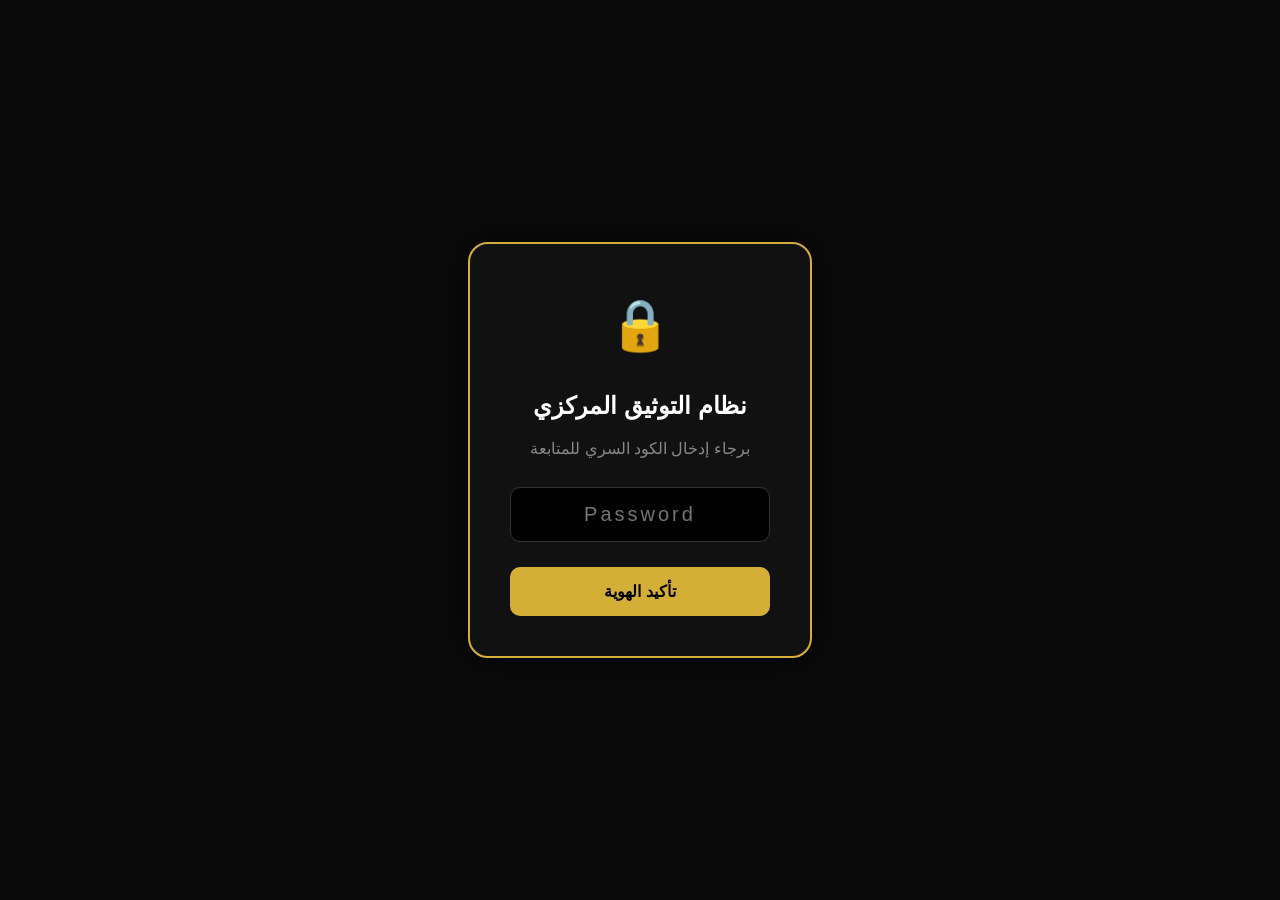
<file: admin.html>
<!DOCTYPE html>
<html lang="ar" dir="rtl">
<head>
  <meta charset="UTF-8">
  <meta name="viewport" content="width=device-width, initial-scale=1.0">
  <title>لوحة التحكم — Smart Camp OS</title>
  <link rel="icon" href="data:image/svg+xml,<svg xmlns='http://www.w3.org/2000/svg' viewBox='0 0 100 100'><text y='.9em' font-size='90'>🛡️</text></svg>">
  <link rel="stylesheet" href="style.css">
  <link rel="stylesheet" href="admin.css">
</head>
<style>
.glass-footer {
    width: 100%;
    padding: 30px 0;
    margin-top: 50px; /* لضمان وجود مسافة عن محتوى الصفحة */
    background: rgba(255, 255, 255, 0.03);
    backdrop-filter: blur(10px);
    -webkit-backdrop-filter: blur(10px);
    border-top: 1px solid rgba(201, 169, 110, 0.2);
    display: flex;
    justify-content: center;
    align-items: center;
}

.footer-content {
    display: flex;
    align-items: center;
    gap: 40px;
}

.credit-card {
    display: flex;
    flex-direction: column;
    align-items: center;
}

.role-tag {
    font-size: 0.75rem;
    color: #C9A96E; /* اللون الذهبي */
    text-transform: uppercase;
    letter-spacing: 1.5px;
    margin-bottom: 5px;
    opacity: 0.8;
}

.name-text {
    font-size: 1.1rem;
    font-weight: 500;
    color: #ffffff;
    text-shadow: 0 2px 10px rgba(0,0,0,0.3);
}

.footer-divider {
    width: 1px;
    height: 40px;
    background: linear-gradient(to bottom, transparent, #C9A96E, transparent);
    opacity: 0.4;
}

/* لمسة جمالية للموبايل */
@media (max-width: 600px) {
    .footer-content {
        flex-direction: column;
        gap: 20px;
    }
    .footer-divider {
        width: 60px;
        height: 1px;
        background: linear-gradient(to right, transparent, #C9A96E, transparent);
    }
}

</style>
<body>

<!-- Toast Container -->
<div class="toast-container" id="toast-container"></div>

<!-- ════════════════ LOGIN OVERLAY ════════════════ -->
<div class="login-overlay" id="login-overlay">
  <div class="login-box">
    <div class="login-icon">🛡️</div>
    <div class="login-title">لوحة التحكم</div>
    <div class="login-sub">Smart Camp OS — Admin Panel</div>
    <div class="form-group" style="text-align:right">
      <label class="form-label">كلمة المرور</label>
      <input type="password" class="form-input" id="login-password" placeholder="أدخل كلمة المرور...">
    </div>
    <button class="btn btn-primary btn-full" style="margin-top:8px" onclick="AdminApp.attemptLogin()">
      🔓 دخول
    </button>
    <div style="margin-top:16px;font-size:0.72rem;color:var(--text-muted)">
      كلمة المرور الافتراضية: <strong style="color:var(--primary)">camp2025</strong>
    </div>
  </div>
</div>

<!-- ════════════════ ADMIN LAYOUT ════════════════ -->
<div id="admin-layout" class="admin-layout" style="display:none">

  <!-- Sidebar Backdrop (mobile) -->
  <div class="sidebar-backdrop" id="sidebar-backdrop" onclick="AdminApp.closeSidebar()"></div>

  <!-- Mobile Toggle -->
  <button class="sidebar-toggle" id="sidebar-toggle" onclick="AdminApp.toggleSidebar()">☰</button>

  <!-- Sidebar -->
  <aside class="admin-sidebar" id="admin-sidebar">
    <div class="sidebar-logo">
      <div class="camp-logo">
        <div class="camp-logo-icon">🏕️</div>
        <div>
          <div class="camp-title">Smart Camp OS</div>
          <div class="camp-subtitle">لوحة التحكم</div>
        </div>
      </div>
    </div>

    <div class="nav-group-label">القائمة الرئيسية</div>
    <div class="nav-item active" data-section="dashboard" onclick="AdminApp.navigateTo('dashboard')">
      <span class="nav-icon">📊</span> لوحة البيانات
    </div>
    <div class="nav-item" data-section="activities" onclick="AdminApp.navigateTo('activities')">
      <span class="nav-icon">📅</span> إدارة الأنشطة
    </div>
    <div class="nav-item" data-section="announcements" onclick="AdminApp.navigateTo('announcements')">
      <span class="nav-icon">📢</span> الإعلانات
    </div>
    <div class="nav-item" data-section="provinces" onclick="AdminApp.navigateTo('provinces')">
      <span class="nav-icon">🗺️</span> المحافظات
    </div>

    <div class="nav-group-label">الإعدادات</div>
    <div class="nav-item" data-section="settings" onclick="AdminApp.navigateTo('settings')">
      <span class="nav-icon">⚙️</span> إعدادات المعسكر
    </div>
    <div class="nav-item" data-section="danger" style="color:var(--danger)" onclick="AdminApp.navigateTo('danger')">
      <span class="nav-icon">⚠️</span> منطقة الخطر
    </div>

    <div class="nav-group-label">روابط</div>
    <a class="nav-item" href="index.html" target="_blank">
      <span class="nav-icon">🌐</span> عرض الموقع
    </a>
    <div class="nav-item" style="color:var(--text-muted)" onclick="AdminApp.logout()">
      <span class="nav-icon">🚪</span> تسجيل الخروج
    </div>
  </aside>

  <!-- Content -->
  <main class="admin-content">

    <!-- ══ DASHBOARD ══ -->
    <div id="section-dashboard" class="admin-section">
      <div class="admin-header">
        <div class="admin-page-title">📊 لوحة البيانات</div>
      </div>

      <div class="stats-row" style="margin-bottom:20px">
        <div class="stat-card">
          <div class="stat-value" id="stat-activities" style="color:var(--primary)">0</div>
          <div class="stat-label">📅 نشاط مضاف</div>
        </div>
        <div class="stat-card">
          <div class="stat-value" id="stat-announcements" style="color:var(--secondary)">0</div>
          <div class="stat-label">📢 إعلان</div>
        </div>
        <div class="stat-card">
          <div class="stat-value" id="stat-provinces" style="color:var(--accent)">0</div>
          <div class="stat-label">🗺️ محافظة</div>
        </div>
        <div class="stat-card">
          <div class="stat-value" id="stat-time" style="color:var(--text-primary);font-size:1.4rem">--:--</div>
          <div class="stat-label" id="stat-date">اليوم</div>
        </div>
      </div>

      <!-- Quick Actions -->
      <div class="admin-card">
        <div class="admin-card-title">⚡ إجراءات سريعة</div>
        <div style="display:flex;gap:10px;flex-wrap:wrap">
          <button class="btn btn-primary" onclick="AdminApp.navigateTo('activities');AdminApp.openActivityModal()">➕ إضافة نشاط</button>
          <button class="btn btn-secondary" onclick="AdminApp.navigateTo('announcements');AdminApp.openAnnouncementModal()">📢 إعلان جديد</button>
          <button class="btn btn-secondary" onclick="AdminApp.navigateTo('provinces');AdminApp.openProvinceModal()">🗺️ محافظة جديدة</button>
          <button class="btn btn-secondary" onclick="AdminApp.navigateTo('settings')">⚙️ الإعدادات</button>
          <a class="btn btn-secondary" href="index.html" target="_blank">🌐 عرض الموقع</a>
        </div>
      </div>

      <!-- Firebase Status -->
      <div class="admin-card" style="border-color:rgba(0,212,170,0.2);background:rgba(0,212,170,0.03)">
        <div class="admin-card-title" style="color:var(--primary)">🔥 Firebase Realtime Database</div>
        <p style="font-size:0.84rem;color:var(--text-secondary);line-height:1.9">
          المشروع يعمل مباشرة بدون Backend.<br>
          أي تعديل تجريه هنا <strong style="color:var(--primary)">يظهر فوراً</strong> لجميع المستخدمين.<br>
          لإعداد Firebase: افتح <code style="background:rgba(255,255,255,0.08);padding:2px 8px;border-radius:5px;font-size:0.8rem">firebase.js</code>
          وضع بيانات مشروعك في <code style="background:rgba(255,255,255,0.08);padding:2px 8px;border-radius:5px;font-size:0.8rem">FIREBASE_CONFIG</code>.
        </p>
      </div>
    </div>

    <!-- ══ ACTIVITIES ══ -->
    <div id="section-activities" class="admin-section" style="display:none">
      <div class="admin-header">
        <div class="admin-page-title">📅 إدارة الأنشطة</div>
        <button class="btn btn-primary" onclick="AdminApp.openActivityModal()">➕ إضافة نشاط</button>
      </div>
      <div class="admin-card">
        <div style="overflow-x:auto">
          <table class="data-table">
            <thead>
              <tr>
                <th>اليوم</th><th>الوقت</th><th>النشاط</th><th>المكان</th><th>إجراءات</th>
              </tr>
            </thead>
            <tbody id="activities-tbody">
              <tr><td colspan="5" style="text-align:center;padding:30px;color:var(--text-muted)">جارٍ التحميل...</td></tr>
            </tbody>
          </table>
        </div>
      </div>
    </div>

    <!-- ══ ANNOUNCEMENTS ══ -->
    <div id="section-announcements" class="admin-section" style="display:none">
      <div class="admin-header">
        <div class="admin-page-title">📢 الإعلانات</div>
        <button class="btn btn-primary" onclick="AdminApp.openAnnouncementModal()">➕ إعلان جديد</button>
      </div>
      <div id="announcements-list-admin">
        <p style="color:var(--text-muted)">جارٍ التحميل...</p>
      </div>
    </div>

    <!-- ══ PROVINCES ══ -->
    <div id="section-provinces" class="admin-section" style="display:none">
      <div class="admin-header">
        <div class="admin-page-title">🗺️ إدارة المحافظات</div>
        <button class="btn btn-primary" onclick="AdminApp.openProvinceModal()">➕ محافظة جديدة</button>
      </div>
      <div id="provinces-list-admin">
        <p style="color:var(--text-muted)">جارٍ التحميل...</p>
      </div>
    </div>

    <!-- ══ SETTINGS ══ -->
    <div id="section-settings" class="admin-section" style="display:none">
      <div class="admin-header">
        <div class="admin-page-title">⚙️ إعدادات المعسكر</div>
      </div>

      <div class="admin-card">
        <div class="admin-card-title">🏕️ إعدادات عامة</div>
        <div class="form-grid">
          <div class="form-group">
            <label class="form-label">اسم المعسكر</label>
            <input type="text" class="form-input" id="set-campname" placeholder="معسكر الأبطال...">
          </div>
          <div class="form-group">
            <label class="form-label">رقم واتساب المشرف</label>
            <input type="text" class="form-input" id="set-whatsapp" placeholder="966500000000" dir="ltr">
          </div>
          <div class="form-group">
            <label class="form-label">اللون الرئيسي</label>
            <input type="color" class="form-input" id="set-color" value="#00d4aa" style="height:44px;cursor:pointer">
          </div>
          <div class="form-group">
            <label class="form-label">تاريخ الحفل الختامي</label>
            <input type="datetime-local" class="form-input" id="set-finaldate" dir="ltr">
          </div>
        </div>
        <div class="form-group">
          <label class="form-label">رابط تضمين خريطة Google Maps</label>
          <input type="text" class="form-input" id="set-map" placeholder="https://www.google.com/maps/embed?pb=..." dir="ltr">
          <div class="form-hint">افتح Google Maps › مشاركة › تضمين الخريطة › انسخ الرابط من src</div>
        </div>
        <div class="form-group">
          <label class="form-label">صور المعرض (رابط في كل سطر)</label>
          <textarea class="form-input" id="set-gallery" rows="5"
            placeholder="https://example.com/photo1.jpg&#10;https://example.com/photo2.jpg"
            dir="ltr"></textarea>
        </div>
        <button class="btn btn-primary" onclick="AdminApp.saveSettings()">💾 حفظ الإعدادات</button>
      </div>

      <div class="admin-card">
        <div class="admin-card-title">🔐 تغيير كلمة المرور</div>
        <div class="form-grid">
          <div class="form-group">
            <label class="form-label">كلمة المرور القديمة</label>
            <input type="password" class="form-input" id="old-pass">
          </div>
          <div class="form-group">
            <label class="form-label">كلمة المرور الجديدة</label>
            <input type="password" class="form-input" id="new-pass">
          </div>
          <div class="form-group">
            <label class="form-label">تأكيد كلمة المرور</label>
            <input type="password" class="form-input" id="confirm-pass">
          </div>
        </div>
        <button class="btn btn-secondary" onclick="AdminApp.changePassword()">🔄 تغيير كلمة المرور</button>
      </div>
    </div>

    <!-- ══ DANGER ZONE ══ -->
    <div id="section-danger" class="admin-section" style="display:none">
      <div class="admin-header">
        <div class="admin-page-title" style="color:var(--danger)">⚠️ منطقة الخطر</div>
      </div>

      <div class="danger-zone">
        <div class="danger-title">🔴 حذف جميع بيانات المعسكر من Firebase</div>
        <div class="danger-desc">
          هذا الإجراء <strong>لا يمكن التراجع عنه</strong>. سيتم حذف جميع الأنشطة والإعلانات والإعدادات
          من Firebase Realtime Database، وسيرى جميع المستخدمين شاشة "انتهى المعسكر" فوراً.
        </div>

        <div id="delete-step1">
          <button class="btn btn-danger" onclick="AdminApp.proceedDelete()">⚠️ أريد حذف جميع البيانات</button>
        </div>

        <div id="delete-step2" style="display:none">
          <div class="form-group">
            <label class="form-label" style="color:var(--danger)">
              للتأكيد، اكتب <strong>DELETE</strong> بالأحرف الكبيرة:
            </label>
            <input type="text" class="form-input" id="delete-confirm-input"
              placeholder="اكتب DELETE هنا..." style="border-color:rgba(239,68,68,0.3)" dir="ltr" maxlength="6">
          </div>
          <div style="display:flex;gap:10px">
            <button class="btn btn-danger"    onclick="AdminApp.finalDelete()">🗑️ تأكيد الحذف النهائي</button>
            <button class="btn btn-secondary" onclick="AdminApp.initDeleteFlow()">إلغاء</button>
          </div>
        </div>

        <div id="delete-done" style="display:none;text-align:center;padding:20px">
          <div style="font-size:2.5rem;margin-bottom:12px">✅</div>
          <div style="font-weight:700;color:var(--success)">تم حذف جميع البيانات من Firebase</div>
          <div style="font-size:0.8rem;color:var(--text-muted);margin-top:8px">يرى المستخدمون الآن شاشة "انتهى المعسكر"</div>
        </div>
      </div>

      <div class="admin-card" style="margin-top:16px">
        <div class="admin-card-title" style="color:var(--warning)">💡 نصيحة</div>
        <p style="font-size:0.84rem;color:var(--text-secondary)">
          لا تستخدم هذا الزر إلا عند انتهاء المعسكر فعلياً.
          يمكنك دائماً تعديل أي بيانات من الأقسام الأخرى دون الحذف.
        </p>
      </div>
    </div>
<footer class="glass-footer">
    <div class="footer-content">
        <div class="credit-card">
            <span class="role-tag">تطوير وتصميم</span>
            <span class="name-text">عبدالله علي عمران</span>
        </div>
        
        <div class="footer-divider"></div>

        <div class="credit-card">
            <span class="role-tag">بمشاركة</span>
            <span class="name-text">براء عمرو محمد</span>
        </div>
    </div>
</footer>


  </main>
</div>

<!-- ════════════════ MODALS ════════════════ -->

<!-- Activity Modal -->
<div class="modal-overlay" id="activity-modal">
  <div class="modal-box">
    <div class="modal-title" id="activity-modal-title">إضافة نشاط</div>
    <div class="modal-sub">أدخل تفاصيل النشاط</div>
    <div class="form-grid">
      <div class="form-group">
        <label class="form-label">اليوم</label>
        <select class="form-input" id="act-day">
          <option>الأحد</option><option>الاثنين</option><option>الثلاثاء</option>
          <option>الأربعاء</option><option>الخميس</option><option>الجمعة</option><option>السبت</option>
        </select>
      </div>
      <div class="form-group">
        <label class="form-label">الوقت</label>
        <input type="time" class="form-input" id="act-time" dir="ltr">
      </div>
    </div>
    <div class="form-group">
      <label class="form-label">اسم النشاط</label>
      <input type="text" class="form-input" id="act-name" placeholder="مثال: ورشة القيادة">
    </div>
    <div class="form-group">
      <label class="form-label">المكان</label>
      <input type="text" class="form-input" id="act-place" placeholder="مثال: قاعة التدريب أ">
    </div>
    <div class="modal-actions">
      <button class="btn btn-secondary" onclick="AdminApp.closeActivityModal()">إلغاء</button>
      <button class="btn btn-primary"   onclick="AdminApp.saveActivity()">💾 حفظ</button>
    </div>
  </div>
</div>

<!-- Announcement Modal -->
<div class="modal-overlay" id="ann-modal">
  <div class="modal-box">
    <div class="modal-title">إضافة إعلان</div>
    <div class="modal-sub">أدخل نص الإعلان</div>
    <div class="form-group">
      <label class="form-label">نص الإعلان</label>
      <textarea class="form-input" id="ann-text" rows="3" placeholder="اكتب الإعلان هنا..."></textarea>
    </div>
    <div class="modal-actions">
      <button class="btn btn-secondary" onclick="AdminApp.closeAnnModal()">إلغاء</button>
      <button class="btn btn-primary"   onclick="AdminApp.saveAnnouncement()">💾 نشر</button>
    </div>
  </div>
</div>

<!-- Province Modal -->
<div class="modal-overlay" id="province-modal">
  <div class="modal-box" style="max-width:520px">
    <div class="modal-title" id="province-modal-title">إضافة محافظة</div>
    <div class="modal-sub">أدخل بيانات المحافظة والمشرف</div>

    <div class="form-grid">
      <div class="form-group">
        <label class="form-label">اسم المحافظة</label>
        <input type="text" class="form-input" id="prov-name" placeholder="مثال: محافظة الرياض">
      </div>
      <div class="form-group">
        <label class="form-label">اسم المشرف</label>
        <input type="text" class="form-input" id="prov-supervisor-name" placeholder="مثال: أحمد محمد">
      </div>
      <div class="form-group">
        <label class="form-label">رقم المشرف</label>
        <input type="text" class="form-input" id="prov-supervisor-phone" placeholder="05xxxxxxxx" dir="ltr">
      </div>
    </div>

    <div class="form-group" style="margin-top:4px">
      <label class="form-label">الطلاب (اسم ورقم في كل سطر، مفصولان بفاصلة)</label>
      <textarea class="form-input" id="prov-students" rows="5"
        placeholder="محمد علي, 0501234567&#10;عبدالله أحمد, 0509876543&#10;خالد سعد, 0555555555"
        dir="rtl"></textarea>
      <div class="form-hint">مثال: محمد علي, 0501234567 — اكتب كل طالب في سطر منفصل</div>
    </div>

    <div class="modal-actions">
      <button class="btn btn-secondary" onclick="AdminApp.closeProvinceModal()">إلغاء</button>
      <button class="btn btn-primary"   onclick="AdminApp.saveProvince()">💾 حفظ</button>
    </div>
  </div>
</div>

<!-- Student Modal (add student to existing province) -->
<div class="modal-overlay" id="student-modal">
  <div class="modal-box">
    <div class="modal-title">إضافة طالب</div>
    <div class="modal-sub" id="student-modal-sub">إضافة طالب جديد</div>
    <input type="hidden" id="student-province-id">
    <div class="form-grid">
      <div class="form-group">
        <label class="form-label">اسم الطالب</label>
        <input type="text" class="form-input" id="student-name" placeholder="الاسم الكامل">
      </div>
      <div class="form-group">
        <label class="form-label">رقم الهاتف</label>
        <input type="text" class="form-input" id="student-phone" placeholder="05xxxxxxxx" dir="ltr">
      </div>
    </div>
    <div class="modal-actions">
      <button class="btn btn-secondary" onclick="AdminApp.closeStudentModal()">إلغاء</button>
      <button class="btn btn-primary"   onclick="AdminApp.saveStudent()">➕ إضافة</button>
    </div>
  </div>
</div>

<script src="firebase.js"></script>
<script src="admin.js"></script>

</body>
</html>
</file>
<file: style.css>
/* ============================================
   Smart Camp OS — Redesigned Stylesheet
   Dark Luxury · Editorial · Camp Command
   ============================================ */

@import url('https://fonts.googleapis.com/css2?family=IBM+Plex+Sans+Arabic:wght@300;400;500;600;700&family=Space+Grotesk:wght@400;500;600;700&family=JetBrains+Mono:wght@400;600&display=swap');

/* ── CSS Variables ── */
:root {
  --primary: #00d4aa;
  --primary-dark: #00a884;
  --primary-glow: rgba(0, 212, 170, 0.25);
  --secondary: #7c3aed;
  --accent: #f59e0b;
  --danger: #ef4444;
  --success: #10b981;
  --warning: #f59e0b;

  /* Deep space background palette */
  --bg-base: #05080f;
  --bg-surface: #080d17;
  --bg-card: rgba(255, 255, 255, 0.035);
  --bg-card-hover: rgba(255, 255, 255, 0.06);
  --bg-glass: rgba(255, 255, 255, 0.045);
  --bg-input: rgba(255, 255, 255, 0.04);
  --bg-elevated: rgba(14, 22, 38, 0.95);

  --border: rgba(255, 255, 255, 0.08);
  --border-bright: rgba(255, 255, 255, 0.14);
  --border-active: rgba(0, 212, 170, 0.45);

  --text-primary: #eef2f7;
  --text-secondary: rgba(238, 242, 247, 0.58);
  --text-muted: rgba(238, 242, 247, 0.32);

  --font-arabic: 'IBM Plex Sans Arabic', sans-serif;
  --font-mono: 'JetBrains Mono', monospace;
  
  --radius-xs: 6px;
  --radius-sm: 10px;
  --radius: 14px;
  --radius-lg: 20px;
  --radius-xl: 28px;
  
  --shadow-sm: 0 2px 12px rgba(0, 0, 0, 0.3);
  --shadow: 0 8px 40px rgba(0, 0, 0, 0.5);
  --shadow-glow: 0 0 40px rgba(0, 212, 170, 0.15);
  --shadow-card: 0 1px 0 rgba(255,255,255,0.06) inset, 0 8px 32px rgba(0,0,0,0.4);
  
  --transition: all 0.25s cubic-bezier(0.4, 0, 0.2, 1);
  --transition-slow: all 0.45s cubic-bezier(0.4, 0, 0.2, 1);
}

/* ── Reset ── */
*, *::before, *::after {
  box-sizing: border-box;
  margin: 0;
  padding: 0;
}

html { scroll-behavior: smooth; font-size: 16px; }

body {
  font-family: var(--font-arabic);
  background: var(--bg-base);
  color: var(--text-primary);
  direction: rtl;
  text-align: right;
  min-height: 100vh;
  overflow-x: hidden;
  line-height: 1.65;
  -webkit-font-smoothing: antialiased;
}

/* ── Background System ── */
body::before {
  content: '';
  position: fixed;
  inset: 0;
  background:
    radial-gradient(ellipse 70% 60% at 15% 5%, rgba(0, 212, 170, 0.07) 0%, transparent 55%),
    radial-gradient(ellipse 50% 40% at 85% 90%, rgba(124, 58, 237, 0.05) 0%, transparent 55%),
    radial-gradient(ellipse 80% 60% at 50% 50%, rgba(5, 8, 15, 0.95) 0%, transparent 100%);
  pointer-events: none;
  z-index: 0;
}

/* Subtle grid texture */
body::after {
  content: '';
  position: fixed;
  inset: 0;
  background-image: 
    linear-gradient(rgba(255,255,255,0.012) 1px, transparent 1px),
    linear-gradient(90deg, rgba(255,255,255,0.012) 1px, transparent 1px);
  background-size: 40px 40px;
  pointer-events: none;
  z-index: 0;
}

/* ── Loading Screen ── */
#loading-screen {
  position: fixed;
  inset: 0;
  background: var(--bg-base);
  display: flex;
  flex-direction: column;
  align-items: center;
  justify-content: center;
  z-index: 9999;
  gap: 20px;
  transition: opacity 0.6s ease, visibility 0.6s ease;
}

#loading-screen.hidden { opacity: 0; visibility: hidden; }

.loader-logo {
  font-size: 2.8rem;
  animation: loader-float 2s ease-in-out infinite;
  filter: drop-shadow(0 0 20px rgba(0,212,170,0.4));
}

.loader-text {
  font-size: 1.1rem;
  font-weight: 700;
  color: var(--primary);
  letter-spacing: 3px;
  text-transform: uppercase;
  font-family: var(--font-mono);
}

.loader-bar {
  width: 180px;
  height: 2px;
  background: rgba(255,255,255,0.06);
  border-radius: 99px;
  overflow: hidden;
}

.loader-bar::after {
  content: '';
  display: block;
  height: 100%;
  width: 45%;
  background: linear-gradient(90deg, transparent, var(--primary), var(--primary-dark), transparent);
  animation: loading-sweep 1.4s ease-in-out infinite;
}

@keyframes loading-sweep {
  0% { transform: translateX(-200%); }
  100% { transform: translateX(400%); }
}

@keyframes loader-float {
  0%, 100% { transform: translateY(0); }
  50% { transform: translateY(-8px); }
}

@keyframes pulse {
  0%, 100% { transform: scale(1); opacity: 1; }
  50% { transform: scale(1.08); opacity: 0.75; }
}

/* ── Glass Card ── */
.glass-card {
  background: var(--bg-card);
  backdrop-filter: blur(24px) saturate(180%);
  -webkit-backdrop-filter: blur(24px) saturate(180%);
  border: 1px solid var(--border);
  border-radius: var(--radius);
  padding: 22px;
  box-shadow: var(--shadow-card);
  transition: var(--transition);
  position: relative;
}

.glass-card::before {
  content: '';
  position: absolute;
  inset: 0;
  border-radius: inherit;
  background: linear-gradient(135deg, rgba(255,255,255,0.04) 0%, transparent 60%);
  pointer-events: none;
}

.glass-card:hover {
  background: var(--bg-card-hover);
  border-color: rgba(0, 212, 170, 0.18);
  transform: translateY(-2px);
  box-shadow: var(--shadow), var(--shadow-glow);
}

/* ── Header ── */
.site-header {
  position: sticky;
  top: 0;
  z-index: 100;
  background: rgba(5, 8, 15, 0.9);
  backdrop-filter: blur(28px) saturate(200%);
  -webkit-backdrop-filter: blur(28px) saturate(200%);
  border-bottom: 1px solid var(--border);
  padding: 10px 24px;
}

.header-inner {
  max-width: 1200px;
  margin: 0 auto;
  display: flex;
  align-items: center;
  justify-content: space-between;
  gap: 16px;
}

.camp-logo {
  display: flex;
  align-items: center;
  gap: 12px;
}

.camp-logo img {
  width: 40px;
  height: 40px;
  border-radius: var(--radius-sm);
  object-fit: cover;
  border: 1px solid var(--border-bright);
}

.camp-logo-icon {
  width: 40px;
  height: 40px;
  background: linear-gradient(135deg, rgba(0,212,170,0.2), rgba(124,58,237,0.2));
  border: 1px solid var(--border-bright);
  border-radius: var(--radius-sm);
  display: flex;
  align-items: center;
  justify-content: center;
  font-size: 1.3rem;
  flex-shrink: 0;
}

.camp-title {
  font-size: 1.05rem;
  font-weight: 700;
  color: var(--text-primary);
  line-height: 1.2;
  letter-spacing: -0.01em;
}

.camp-subtitle {
  font-size: 0.68rem;
  color: var(--text-muted);
  font-weight: 400;
  letter-spacing: 0.02em;
}

.header-time {
  font-size: 0.82rem;
  color: var(--primary);
  font-weight: 600;
  background: rgba(0, 212, 170, 0.08);
  padding: 5px 14px;
  border-radius: 99px;
  border: 1px solid rgba(0, 212, 170, 0.18);
  font-family: var(--font-mono);
  letter-spacing: 0.05em;
}

/* ── Ticker ── */
.ticker-section {
  margin-bottom: 28px;
}

.ticker-container {
  background: rgba(0, 212, 170, 0.04);
  border: 1px solid rgba(0, 212, 170, 0.14);
  border-radius: var(--radius-sm);
  overflow: hidden;
  display: flex;
  align-items: center;
  min-height: 42px;
}

.ticker-label {
  background: linear-gradient(135deg, var(--primary-dark), var(--primary));
  color: #05080f;
  font-size: 0.72rem;
  font-weight: 800;
  padding: 10px 16px;
  white-space: nowrap;
  flex-shrink: 0;
  letter-spacing: 0.05em;
}

.ticker-track {
  overflow: hidden;
  flex: 1;
  padding: 0 16px;
  position: relative;
}

.ticker-content {
  white-space: nowrap;
  animation: ticker 28s linear infinite;
  font-size: 0.84rem;
  color: var(--text-primary);  /* FIX: was secondary, now primary for visibility */
  font-weight: 500;
  padding-right: 100%;
}

@keyframes ticker {
  0% { transform: translateX(0); }
  100% { transform: translateX(-100%); }
}

/* ── Main Container ── */
.main-container {
  max-width: 1200px;
  margin: 0 auto;
  padding: 28px 20px 120px;
  position: relative;
  z-index: 1;
}

/* ── Section Headers ── */
.section-header {
  display: flex;
  align-items: center;
  gap: 12px;
  margin-bottom: 18px;
}

.section-icon {
  width: 34px;
  height: 34px;
  background: linear-gradient(135deg, rgba(0,212,170,0.15), rgba(0,212,170,0.05));
  border: 1px solid rgba(0,212,170,0.2);
  border-radius: var(--radius-sm);
  display: flex;
  align-items: center;
  justify-content: center;
  font-size: 0.95rem;
  flex-shrink: 0;
}

.section-title {
  font-size: 1.05rem;
  font-weight: 700;
  color: var(--text-primary);
  letter-spacing: -0.01em;
}

.section-divider {
  flex: 1;
  height: 1px;
  background: linear-gradient(90deg, var(--border-bright), transparent);
}

/* ── Status Grid ── */
.status-grid {
  display: grid;
  grid-template-columns: repeat(auto-fit, minmax(280px, 1fr));
  gap: 14px;
  margin-bottom: 28px;
}

.status-card {
  background: var(--bg-card);
  backdrop-filter: blur(20px);
  -webkit-backdrop-filter: blur(20px);
  border: 1px solid var(--border);
  border-radius: var(--radius);
  padding: 20px;
  position: relative;
  overflow: hidden;
  transition: var(--transition);
  box-shadow: var(--shadow-card);
}

/* Top accent line instead of side bar */
.status-card::after {
  content: '';
  position: absolute;
  top: 0;
  left: 0;
  right: 0;
  height: 2px;
  background: linear-gradient(90deg, var(--primary), transparent);
  border-radius: var(--radius) var(--radius) 0 0;
}

.status-card.next::after {
  background: linear-gradient(90deg, var(--secondary), transparent);
}

.status-card:hover {
  border-color: var(--border-bright);
  transform: translateY(-2px);
  box-shadow: var(--shadow);
}

.status-label {
  font-size: 0.7rem;
  color: var(--text-muted);
  font-weight: 600;
  letter-spacing: 0.08em;
  text-transform: uppercase;
  margin-bottom: 10px;
}

.status-value {
  font-size: 1.2rem;
  font-weight: 700;
  color: var(--text-primary);
  line-height: 1.3;
  letter-spacing: -0.02em;
}

.status-sub {
  font-size: 0.78rem;
  color: var(--text-secondary);
  margin-top: 6px;
  line-height: 1.5;
}

.status-badge {
  display: inline-flex;
  align-items: center;
  gap: 6px;
  background: rgba(0, 212, 170, 0.1);
  color: var(--primary);
  font-size: 0.68rem;
  font-weight: 700;
  padding: 3px 10px;
  border-radius: 99px;
  margin-top: 10px;
  border: 1px solid rgba(0,212,170,0.2);
  letter-spacing: 0.03em;
}

.live-dot {
  width: 6px;
  height: 6px;
  background: var(--primary);
  border-radius: 50%;
  animation: blink 1.4s ease-in-out infinite;
  box-shadow: 0 0 4px var(--primary);
}

@keyframes blink {
  0%, 100% { opacity: 1; transform: scale(1); }
  50% { opacity: 0.3; transform: scale(0.6); }
}

/* ── Progress Bar ── */
.progress-section { margin-bottom: 28px; }

.progress-header {
  display: flex;
  justify-content: space-between;
  align-items: center;
  margin-bottom: 12px;
}

.progress-label {
  font-size: 0.82rem;
  font-weight: 600;
  color: var(--text-secondary);
}

.progress-pct {
  font-size: 0.85rem;
  font-weight: 700;
  color: var(--primary);
  font-family: var(--font-mono);
}

.progress-track {
  height: 6px;
  background: rgba(255,255,255,0.05);
  border-radius: 99px;
  overflow: hidden;
  border: 1px solid rgba(255,255,255,0.04);
}

.progress-fill {
  height: 100%;
  background: linear-gradient(90deg, var(--primary-dark), var(--primary), rgba(0,212,170,0.7));
  border-radius: 99px;
  transition: width 1.2s cubic-bezier(0.4, 0, 0.2, 1);
  box-shadow: 0 0 12px rgba(0, 212, 170, 0.5);
}

/* ── Activities ── */
.activities-section { margin-bottom: 32px; }

.activity-list {
  display: flex;
  flex-direction: column;
  gap: 6px;
}

.activity-item {
  display: flex;
  align-items: center;
  gap: 14px;
  padding: 13px 16px;
  background: var(--bg-card);
  border: 1px solid var(--border);
  border-radius: var(--radius-sm);
  transition: var(--transition);
  cursor: default;
  position: relative;
  overflow: hidden;
}

.activity-item::before {
  content: '';
  position: absolute;
  inset: 0;
  background: linear-gradient(135deg, rgba(255,255,255,0.02) 0%, transparent 50%);
  pointer-events: none;
}

.activity-item:hover {
  background: var(--bg-card-hover);
  border-color: var(--border-bright);
}

.activity-item.active {
  background: rgba(0, 212, 170, 0.06);
  border-color: rgba(0, 212, 170, 0.25);
  box-shadow: 0 0 20px rgba(0,212,170,0.06);
}

.activity-item.past {
  opacity: 0.5;
}

.activity-time {
  font-size: 0.78rem;
  font-weight: 600;
  color: var(--text-secondary);
  min-width: 66px;
  text-align: center;
  direction: ltr;
  font-family: var(--font-mono);
}

.activity-item.active .activity-time { color: var(--primary); }

.activity-dot {
  width: 8px;
  height: 8px;
  border-radius: 50%;
  background: var(--border-bright);
  flex-shrink: 0;
}

.activity-item.active .activity-dot {
  background: var(--primary);
  box-shadow: 0 0 8px rgba(0,212,170,0.8);
  animation: blink 1.4s ease-in-out infinite;
}

.activity-item.past .activity-dot { background: rgba(255,255,255,0.12); }

.activity-info { flex: 1; }

.activity-name {
  font-size: 0.92rem;
  font-weight: 600;
  color: var(--text-primary);
  letter-spacing: -0.01em;
}

.activity-place {
  font-size: 0.73rem;
  color: var(--text-muted);
  margin-top: 2px;
}

.activity-status-tag {
  font-size: 0.65rem;
  padding: 3px 9px;
  border-radius: 99px;
  font-weight: 700;
  letter-spacing: 0.04em;
}

.tag-active { background: rgba(0, 212, 170, 0.12); color: var(--primary); border: 1px solid rgba(0,212,170,0.2); }
.tag-next   { background: rgba(124, 58, 237, 0.12); color: #a78bfa; border: 1px solid rgba(124,58,237,0.2); }
.tag-done   { background: rgba(255,255,255,0.04); color: var(--text-muted); border: 1px solid rgba(255,255,255,0.06); }

/* ── People Cards ── */
.people-section { margin-bottom: 32px; }

.people-grid {
  display: grid;
  grid-template-columns: repeat(auto-fill, minmax(190px, 1fr));
  gap: 12px;
}

.person-card {
  background: var(--bg-card);
  border: 1px solid var(--border);
  border-radius: var(--radius);
  padding: 18px 16px;
  text-align: center;
  transition: var(--transition);
  position: relative;
  overflow: hidden;
}

.person-card::before {
  content: '';
  position: absolute;
  top: 0; left: 0; right: 0;
  height: 2px;
  background: linear-gradient(90deg, transparent, var(--primary), transparent);
  opacity: 0;
  transition: var(--transition);
}

.person-card:hover {
  background: var(--bg-card-hover);
  border-color: rgba(0, 212, 170, 0.2);
  transform: translateY(-3px);
  box-shadow: var(--shadow);
}

.person-card:hover::before { opacity: 1; }

.person-avatar {
  width: 50px;
  height: 50px;
  border-radius: 50%;
  background: linear-gradient(135deg, rgba(0,212,170,0.2), rgba(124,58,237,0.2));
  border: 1.5px solid rgba(0,212,170,0.25);
  display: flex;
  align-items: center;
  justify-content: center;
  font-size: 1.2rem;
  font-weight: 800;
  color: var(--primary);
  margin: 0 auto 12px;
  font-family: var(--font-arabic);
}

.person-name {
  font-size: 0.88rem;
  font-weight: 700;
  color: var(--text-primary);
  margin-bottom: 2px;
  letter-spacing: -0.01em;
}

.person-province {
  font-size: 0.7rem;
  color: var(--text-muted);
  margin-bottom: 12px;
}

.person-actions {
  display: flex;
  gap: 6px;
  justify-content: center;
}

.btn-action {
  flex: 1;
  padding: 6px 8px;
  border: 1px solid var(--border);
  border-radius: var(--radius-xs);
  background: transparent;
  color: var(--text-secondary);
  font-size: 0.7rem;
  font-weight: 600;
  font-family: var(--font-arabic);
  cursor: pointer;
  transition: var(--transition);
  display: flex;
  align-items: center;
  justify-content: center;
  gap: 4px;
  text-decoration: none;
}

.btn-call:hover { background: rgba(16, 185, 129, 0.12); color: #10b981; border-color: rgba(16,185,129,0.3); }
.btn-wa:hover   { background: rgba(37, 211, 102, 0.12); color: #25d366; border-color: rgba(37,211,102,0.3); }

/* ── Countdown ── */
.countdown-section { margin-bottom: 32px; }

.countdown-grid {
  display: grid;
  grid-template-columns: repeat(4, 1fr);
  gap: 10px;
}

.countdown-unit {
  background: var(--bg-card);
  border: 1px solid var(--border);
  border-radius: var(--radius);
  padding: 18px 8px;
  text-align: center;
  position: relative;
  overflow: hidden;
  transition: var(--transition);
}

.countdown-unit::after {
  content: '';
  position: absolute;
  inset: 0;
  background: linear-gradient(180deg, rgba(0,212,170,0.04) 0%, transparent 100%);
  pointer-events: none;
}

.countdown-value {
  font-size: 1.9rem;
  font-weight: 700;
  color: var(--primary);
  line-height: 1;
  display: block;
  font-family: var(--font-mono);
  letter-spacing: -0.02em;
}

.countdown-label {
  font-size: 0.62rem;
  color: var(--text-muted);
  margin-top: 6px;
  font-weight: 600;
  letter-spacing: 0.06em;
  text-transform: uppercase;
}

/* ── Gallery ── */
.gallery-section { margin-bottom: 32px; }

.gallery-grid {
  display: grid;
  grid-template-columns: repeat(auto-fill, minmax(190px, 1fr));
  gap: 10px;
}

.gallery-item {
  aspect-ratio: 4/3;
  border-radius: var(--radius-sm);
  overflow: hidden;
  background: var(--bg-card);
  border: 1px solid var(--border);
  cursor: pointer;
  position: relative;
}

.gallery-item::after {
  content: '🔍';
  position: absolute;
  inset: 0;
  display: flex;
  align-items: center;
  justify-content: center;
  background: rgba(0,0,0,0.5);
  font-size: 1.5rem;
  opacity: 0;
  transition: var(--transition);
}

.gallery-item:hover::after { opacity: 1; }

.gallery-item img {
  width: 100%;
  height: 100%;
  object-fit: cover;
  transition: transform 0.5s ease;
}

.gallery-item:hover img { transform: scale(1.06); }

/* ── Map ── */
.map-section { margin-bottom: 32px; }

.map-container {
  border-radius: var(--radius);
  overflow: hidden;
  border: 1px solid var(--border);
  height: 280px;
}

.map-container iframe {
  width: 100%;
  height: 100%;
  border: 0;
}

/* ── Floating WhatsApp ── */
.wa-float {
  position: fixed;
  bottom: 24px;
  left: 24px;
  z-index: 1000;
  width: 54px;
  height: 54px;
  background: #25d366;
  border-radius: 50%;
  display: flex;
  align-items: center;
  justify-content: center;
  box-shadow: 0 4px 24px rgba(37, 211, 102, 0.35);
  text-decoration: none;
  font-size: 1.45rem;
  transition: var(--transition);
  animation: float-pulse 2.5s ease-in-out infinite;
}

.wa-float:hover {
  transform: scale(1.1);
  box-shadow: 0 8px 32px rgba(37, 211, 102, 0.55);
}

@keyframes float-pulse {
  0%, 100% { box-shadow: 0 4px 24px rgba(37, 211, 102, 0.35), 0 0 0 0 rgba(37, 211, 102, 0.25); }
  50% { box-shadow: 0 4px 24px rgba(37, 211, 102, 0.35), 0 0 0 10px rgba(37, 211, 102, 0); }
}

/* ── Error State ── */
.error-state {
  text-align: center;
  padding: 60px 20px;
  color: var(--text-secondary);
}

.error-icon { font-size: 2.5rem; margin-bottom: 14px; }
.error-text { font-size: 0.95rem; margin-bottom: 18px; }

.btn-retry {
  background: var(--primary);
  color: #05080f;
  border: none;
  padding: 10px 26px;
  border-radius: 99px;
  font-size: 0.88rem;
  font-weight: 700;
  font-family: var(--font-arabic);
  cursor: pointer;
  transition: var(--transition);
}

.btn-retry:hover { background: var(--primary-dark); transform: translateY(-1px); }

/* ── Skeleton ── */
.skeleton {
  background: linear-gradient(90deg,
    rgba(255,255,255,0.03) 25%,
    rgba(255,255,255,0.07) 50%,
    rgba(255,255,255,0.03) 75%);
  background-size: 200% 100%;
  animation: skeleton-wave 1.8s ease-in-out infinite;
}

@keyframes skeleton-wave {
  0% { background-position: 200% 0; }
  100% { background-position: -200% 0; }
}

/* ── Ended Screen ── */
.ended-screen {
  position: fixed;
  inset: 0;
  background: var(--bg-base);
  display: flex;
  flex-direction: column;
  align-items: center;
  justify-content: center;
  z-index: 9998;
  text-align: center;
  padding: 24px;
}

.ended-icon {
  font-size: 4.5rem;
  margin-bottom: 20px;
  filter: drop-shadow(0 0 30px rgba(0,212,170,0.4));
  animation: pulse 2s ease-in-out infinite;
}

.ended-title { font-size: 1.8rem; font-weight: 800; margin-bottom: 10px; letter-spacing: -0.03em; }
.ended-sub { font-size: 0.95rem; color: var(--text-secondary); }

/* ── Provinces Section ── */
.provinces-section { margin-bottom: 32px; }

.provinces-grid {
  display: grid;
  grid-template-columns: repeat(auto-fill, minmax(300px, 1fr));
  gap: 14px;
}

.province-card {
  background: var(--bg-card);
  backdrop-filter: blur(20px);
  -webkit-backdrop-filter: blur(20px);
  border: 1px solid var(--border);
  border-radius: var(--radius-lg);
  overflow: hidden;
  transition: var(--transition);
  box-shadow: var(--shadow-card);
  position: relative;
}

.province-card::before {
  content: '';
  position: absolute;
  top: 0; left: 0; right: 0;
  height: 3px;
  background: linear-gradient(90deg, var(--primary), var(--secondary));
}

.province-card:hover {
  border-color: rgba(0,212,170,0.2);
  transform: translateY(-3px);
  box-shadow: var(--shadow), 0 0 30px rgba(0,212,170,0.06);
}

.province-header {
  padding: 18px 20px 14px;
  display: flex;
  align-items: center;
  justify-content: space-between;
  gap: 12px;
  border-bottom: 1px solid var(--border);
}

.province-name-wrap { flex: 1; }

.province-name {
  font-size: 1.05rem;
  font-weight: 800;
  color: var(--text-primary);
  letter-spacing: -0.02em;
  line-height: 1.2;
}

.province-count-badge {
  display: inline-flex;
  align-items: center;
  gap: 4px;
  background: rgba(0,212,170,0.1);
  border: 1px solid rgba(0,212,170,0.2);
  color: var(--primary);
  font-size: 0.7rem;
  font-weight: 700;
  padding: 3px 10px;
  border-radius: 99px;
  margin-top: 5px;
  font-family: var(--font-mono);
}

.province-icon {
  width: 42px;
  height: 42px;
  border-radius: var(--radius-sm);
  background: linear-gradient(135deg, rgba(0,212,170,0.12), rgba(124,58,237,0.08));
  border: 1px solid rgba(0,212,170,0.15);
  display: flex;
  align-items: center;
  justify-content: center;
  font-size: 1.3rem;
  flex-shrink: 0;
}

.province-supervisor {
  padding: 14px 20px;
  border-bottom: 1px solid var(--border);
}

.supervisor-row {
  display: flex;
  align-items: center;
  gap: 10px;
}

.supervisor-avatar {
  width: 36px;
  height: 36px;
  border-radius: 50%;
  background: linear-gradient(135deg, rgba(124,58,237,0.2), rgba(0,212,170,0.1));
  border: 1.5px solid rgba(124,58,237,0.25);
  display: flex;
  align-items: center;
  justify-content: center;
  font-size: 0.85rem;
  color: #a78bfa;
  font-weight: 700;
  flex-shrink: 0;
}

.supervisor-info { flex: 1; }

.supervisor-name {
  font-size: 0.88rem;
  font-weight: 600;
  color: var(--text-primary);
  line-height: 1.2;
}

.supervisor-label {
  font-size: 0.65rem;
  color: var(--text-muted);
  font-weight: 500;
  letter-spacing: 0.04em;
}

.supervisor-actions {
  display: flex;
  gap: 6px;
}

.supervisor-actions .btn-action {
  width: 32px;
  height: 32px;
  flex: none;
  border-radius: var(--radius-sm);
  padding: 0;
  font-size: 0.85rem;
}

.province-students {
  padding: 14px 20px;
  max-height: 200px;
  overflow-y: auto;
}

.province-students::-webkit-scrollbar { width: 4px; }
.province-students::-webkit-scrollbar-track { background: transparent; }
.province-students::-webkit-scrollbar-thumb { background: var(--border); border-radius: 99px; }

.students-title {
  font-size: 0.68rem;
  font-weight: 700;
  color: var(--text-muted);
  letter-spacing: 0.08em;
  text-transform: uppercase;
  margin-bottom: 10px;
  display: flex;
  align-items: center;
  gap: 6px;
}

.students-title::after {
  content: '';
  flex: 1;
  height: 1px;
  background: var(--border);
}

.student-row {
  display: flex;
  align-items: center;
  gap: 10px;
  padding: 7px 0;
  border-bottom: 1px solid rgba(255,255,255,0.03);
  transition: var(--transition);
}

.student-row:last-child { border-bottom: none; }
.student-row:hover { opacity: 0.85; }

.student-num {
  width: 20px;
  height: 20px;
  border-radius: 50%;
  background: rgba(255,255,255,0.05);
  border: 1px solid var(--border);
  display: flex;
  align-items: center;
  justify-content: center;
  font-size: 0.6rem;
  font-weight: 700;
  color: var(--text-muted);
  font-family: var(--font-mono);
  flex-shrink: 0;
}

.student-name {
  flex: 1;
  font-size: 0.83rem;
  font-weight: 500;
  color: var(--text-secondary);
}

.student-phone {
  font-size: 0.7rem;
  color: var(--text-muted);
  font-family: var(--font-mono);
  direction: ltr;
}

.no-students {
  text-align: center;
  padding: 16px;
  color: var(--text-muted);
  font-size: 0.8rem;
}

/* ── Responsive ── */
@media (max-width: 768px) {
  .status-grid { grid-template-columns: 1fr; }
  .countdown-grid { grid-template-columns: repeat(2, 1fr); }
  .people-grid { grid-template-columns: repeat(2, 1fr); }
  .gallery-grid { grid-template-columns: repeat(2, 1fr); }
  .provinces-grid { grid-template-columns: 1fr; }
  .header-time { display: none; }
  .countdown-value { font-size: 1.5rem; }
}

@media (max-width: 480px) {
  .main-container { padding: 16px 14px 100px; }
  .activity-item { gap: 10px; padding: 11px 13px; }
  .activity-time { min-width: 54px; font-size: 0.72rem; }
  .glass-card { padding: 16px; }
}
</file>
<file: admin.css>
/* ============================================
   Smart Camp OS — Admin Panel Styles
   Redesigned · Fixed Sidebar Overlap
   ============================================ */

/* ── Admin Layout — Fixed with proper separation ── */
.admin-layout {
  display: flex;
  min-height: 100vh;
  position: relative;
}

/* ── Sidebar ── */
.admin-sidebar {
  width: 256px;
  background: rgba(8, 13, 23, 0.98);
  backdrop-filter: blur(24px) saturate(180%);
  -webkit-backdrop-filter: blur(24px) saturate(180%);
  border-left: 1px solid var(--border);
  padding: 20px 0;
  position: fixed;
  top: 0;
  right: 0;
  height: 100vh;
  overflow-y: auto;
  overflow-x: hidden;
  z-index: 200;
  transition: transform 0.3s cubic-bezier(0.4, 0, 0.2, 1);
  scrollbar-width: none;
  -ms-overflow-style: none;
  box-shadow: -4px 0 40px rgba(0,0,0,0.4);
}

.admin-sidebar::-webkit-scrollbar { display: none; }

.sidebar-logo {
  padding: 0 18px 20px;
  border-bottom: 1px solid var(--border);
  margin-bottom: 14px;
}

.sidebar-logo .camp-title { font-size: 0.95rem; }

.nav-section-spacer {
  height: 1px;
  background: var(--border);
  margin: 8px 16px;
}

.nav-item {
  display: flex;
  align-items: center;
  gap: 10px;
  padding: 9px 18px;
  color: var(--text-secondary);
  font-size: 0.86rem;
  font-weight: 500;
  cursor: pointer;
  transition: var(--transition);
  text-decoration: none;
  margin: 1px 8px;
  border-radius: var(--radius-sm);
  position: relative;
}

.nav-item:hover {
  background: rgba(255,255,255,0.05);
  color: var(--text-primary);
}

.nav-item.active {
  background: rgba(0, 212, 170, 0.1);
  color: var(--primary);
  border: 1px solid rgba(0,212,170,0.15);
}

.nav-item.active::before {
  content: '';
  position: absolute;
  right: 0;
  top: 50%;
  transform: translateY(-50%);
  width: 3px;
  height: 60%;
  background: var(--primary);
  border-radius: 99px 0 0 99px;
}

.nav-icon { font-size: 0.95rem; opacity: 0.9; }

.nav-group-label {
  padding: 14px 18px 5px;
  font-size: 0.6rem;
  color: var(--text-muted);
  letter-spacing: 0.12em;
  text-transform: uppercase;
  font-weight: 700;
}

/* ── Admin Content — FIX: proper margin to not overlap sidebar ── */
.admin-content {
  flex: 1;
  margin-right: 256px;       /* exactly sidebar width */
  padding: 28px 28px 60px;
  min-height: 100vh;
  position: relative;
  z-index: 1;
  /* prevent overflow issues */
  min-width: 0;
  max-width: calc(100vw - 256px);
  overflow-x: hidden;
}

.admin-header {
  display: flex;
  align-items: center;
  justify-content: space-between;
  gap: 16px;
  margin-bottom: 28px;
  flex-wrap: wrap;
}

.admin-page-title {
  font-size: 1.3rem;
  font-weight: 800;
  letter-spacing: -0.03em;
}

/* ── Admin Cards ── */
.admin-card {
  background: var(--bg-card);
  backdrop-filter: blur(20px);
  -webkit-backdrop-filter: blur(20px);
  border: 1px solid var(--border);
  border-radius: var(--radius);
  padding: 20px 22px;
  margin-bottom: 18px;
  box-shadow: var(--shadow-card);
  position: relative;
  overflow: hidden;
}

.admin-card::before {
  content: '';
  position: absolute;
  inset: 0;
  background: linear-gradient(135deg, rgba(255,255,255,0.025) 0%, transparent 50%);
  pointer-events: none;
}

.admin-card-title {
  font-size: 0.92rem;
  font-weight: 700;
  margin-bottom: 16px;
  display: flex;
  align-items: center;
  gap: 8px;
  color: var(--text-primary);
  letter-spacing: -0.01em;
}

/* ── Stats Row ── */
.stats-row {
  display: grid;
  grid-template-columns: repeat(auto-fit, minmax(180px, 1fr));
  gap: 14px;
  margin-bottom: 20px;
}

.stat-card {
  background: var(--bg-card);
  border: 1px solid var(--border);
  border-radius: var(--radius);
  padding: 18px 20px;
  text-align: center;
  transition: var(--transition);
  position: relative;
  overflow: hidden;
}

.stat-card:hover {
  border-color: var(--border-bright);
  background: var(--bg-card-hover);
}

.stat-card::after {
  content: '';
  position: absolute;
  bottom: 0; left: 0; right: 0;
  height: 2px;
  background: linear-gradient(90deg, var(--primary), transparent);
}

.stat-value {
  font-size: 2.2rem;
  font-weight: 900;
  line-height: 1;
  margin-bottom: 6px;
  font-family: var(--font-mono);
  letter-spacing: -0.03em;
}

.stat-label {
  font-size: 0.78rem;
  color: var(--text-secondary);
  font-weight: 500;
}

/* ── Form Elements ── */
.form-group { margin-bottom: 16px; }

.form-label {
  display: block;
  font-size: 0.76rem;
  font-weight: 600;
  color: var(--text-secondary);
  margin-bottom: 8px;
  letter-spacing: 0.02em;
}

.form-input {
  width: 100%;
  padding: 10px 14px;
  background: var(--bg-input);
  border: 1px solid var(--border);
  border-radius: var(--radius-sm);
  color: var(--text-primary);
  font-size: 0.86rem;
  font-family: var(--font-arabic);
  transition: var(--transition);
  direction: rtl;
  -webkit-appearance: none;
  appearance: none;
}

.form-input::placeholder { color: var(--text-muted); }

.form-input:focus {
  outline: none;
  border-color: var(--primary);
  background: rgba(0, 212, 170, 0.04);
  box-shadow: 0 0 0 3px rgba(0, 212, 170, 0.08);
}

select.form-input { cursor: pointer; }

textarea.form-input { resize: vertical; min-height: 90px; }

.form-grid {
  display: grid;
  grid-template-columns: repeat(auto-fit, minmax(155px, 1fr));
  gap: 12px;
}

.form-hint {
  font-size: 0.68rem;
  color: var(--text-muted);
  margin-top: 5px;
  line-height: 1.5;
}

/* ── Buttons ── */
.btn {
  display: inline-flex;
  align-items: center;
  gap: 6px;
  padding: 9px 18px;
  border-radius: var(--radius-sm);
  font-size: 0.84rem;
  font-weight: 700;
  font-family: var(--font-arabic);
  cursor: pointer;
  transition: var(--transition);
  border: none;
  text-decoration: none;
  white-space: nowrap;
  letter-spacing: -0.01em;
}

.btn:active { transform: scale(0.97); }

.btn-primary {
  background: linear-gradient(135deg, var(--primary), var(--primary-dark));
  color: #05080f;
  box-shadow: 0 2px 12px rgba(0,212,170,0.3);
}
.btn-primary:hover {
  background: linear-gradient(135deg, var(--primary-dark), #008f70);
  transform: translateY(-1px);
  box-shadow: 0 4px 20px rgba(0,212,170,0.4);
}

.btn-secondary {
  background: rgba(255,255,255,0.06);
  color: var(--text-primary);
  border: 1px solid var(--border-bright);
}
.btn-secondary:hover {
  background: rgba(255,255,255,0.1);
  border-color: rgba(255,255,255,0.2);
}

.btn-danger {
  background: rgba(239, 68, 68, 0.1);
  color: var(--danger);
  border: 1px solid rgba(239, 68, 68, 0.25);
}
.btn-danger:hover {
  background: rgba(239, 68, 68, 0.2);
  border-color: rgba(239,68,68,0.4);
}

.btn-sm { padding: 5px 12px; font-size: 0.76rem; }
.btn-full { width: 100%; justify-content: center; }

/* ── Data Table ── */
.data-table {
  width: 100%;
  border-collapse: collapse;
  font-size: 0.84rem;
}

.data-table th {
  padding: 10px 14px;
  text-align: right;
  font-size: 0.68rem;
  font-weight: 700;
  color: var(--text-muted);
  letter-spacing: 0.08em;
  text-transform: uppercase;
  border-bottom: 1px solid var(--border);
  white-space: nowrap;
}

.data-table td {
  padding: 11px 14px;
  font-size: 0.84rem;
  color: var(--text-secondary);
  border-bottom: 1px solid rgba(255,255,255,0.03);
  vertical-align: middle;
}

.data-table tr:hover td {
  background: rgba(255,255,255,0.02);
  color: var(--text-primary);
}

.table-actions {
  display: flex;
  gap: 6px;
}

/* ── Login Panel ── */
.login-overlay {
  position: fixed;
  inset: 0;
  background: var(--bg-base);
  display: flex;
  align-items: center;
  justify-content: center;
  z-index: 9999;
  padding: 20px;
}

.login-box {
  background: var(--bg-card);
  backdrop-filter: blur(24px);
  -webkit-backdrop-filter: blur(24px);
  border: 1px solid var(--border-bright);
  border-radius: var(--radius-xl);
  padding: 40px 36px;
  width: 100%;
  max-width: 380px;
  text-align: center;
  box-shadow: var(--shadow), 0 0 60px rgba(0,0,0,0.6);
  position: relative;
  overflow: hidden;
}

.login-box::before {
  content: '';
  position: absolute;
  top: 0; left: 0; right: 0;
  height: 3px;
  background: linear-gradient(90deg, var(--secondary), var(--primary), var(--secondary));
  background-size: 200% 100%;
  animation: gradient-shift 3s linear infinite;
}

@keyframes gradient-shift {
  0% { background-position: 0% 0; }
  100% { background-position: 200% 0; }
}

.login-icon {
  font-size: 2.8rem;
  margin-bottom: 14px;
  filter: drop-shadow(0 0 20px rgba(0,212,170,0.4));
}

.login-title {
  font-size: 1.4rem;
  font-weight: 800;
  margin-bottom: 5px;
  letter-spacing: -0.03em;
}

.login-sub {
  font-size: 0.8rem;
  color: var(--text-secondary);
  margin-bottom: 28px;
  font-family: var(--font-mono);
}

/* ── Toggle ── */
.toggle-container {
  display: flex;
  align-items: center;
  justify-content: space-between;
  padding: 10px 0;
  border-bottom: 1px solid rgba(255,255,255,0.04);
}

.toggle-label { font-size: 0.86rem; font-weight: 600; }
.toggle-desc { font-size: 0.7rem; color: var(--text-muted); margin-top: 1px; }

.toggle {
  width: 40px;
  height: 22px;
  background: rgba(255,255,255,0.08);
  border: 1px solid var(--border);
  border-radius: 99px;
  cursor: pointer;
  position: relative;
  transition: all 0.3s;
  flex-shrink: 0;
}

.toggle.on {
  background: rgba(0,212,170,0.2);
  border-color: rgba(0,212,170,0.4);
}

.toggle::after {
  content: '';
  position: absolute;
  top: 2px;
  right: 2px;
  width: 16px;
  height: 16px;
  background: var(--text-muted);
  border-radius: 50%;
  transition: transform 0.3s, background 0.3s;
}

.toggle.on::after {
  transform: translateX(-18px);
  background: var(--primary);
  box-shadow: 0 0 8px rgba(0,212,170,0.6);
}

/* ── Danger Zone ── */
.danger-zone {
  border: 1px solid rgba(239, 68, 68, 0.25);
  border-radius: var(--radius);
  padding: 20px;
  background: rgba(239, 68, 68, 0.03);
  margin-bottom: 18px;
}

.danger-title {
  font-size: 0.92rem;
  font-weight: 700;
  color: var(--danger);
  margin-bottom: 8px;
  display: flex;
  align-items: center;
  gap: 8px;
}

.danger-desc {
  font-size: 0.8rem;
  color: var(--text-muted);
  margin-bottom: 16px;
  line-height: 1.7;
}

/* ── Modal ── */
.modal-overlay {
  position: fixed;
  inset: 0;
  background: rgba(5, 8, 15, 0.88);
  backdrop-filter: blur(12px);
  -webkit-backdrop-filter: blur(12px);
  display: flex;
  align-items: center;
  justify-content: center;
  z-index: 2000;
  padding: 20px;
  opacity: 0;
  visibility: hidden;
  transition: var(--transition);
}

.modal-overlay.show {
  opacity: 1;
  visibility: visible;
}

.modal-box {
  background: var(--bg-elevated);
  border: 1px solid var(--border-bright);
  border-radius: var(--radius-lg);
  padding: 26px;
  width: 100%;
  max-width: 460px;
  transform: scale(0.96) translateY(8px);
  transition: var(--transition);
  box-shadow: var(--shadow), 0 0 80px rgba(0,0,0,0.5);
  position: relative;
  overflow: hidden;
}

.modal-box::before {
  content: '';
  position: absolute;
  top: 0; left: 0; right: 0;
  height: 2px;
  background: linear-gradient(90deg, var(--primary), var(--secondary));
}

.modal-overlay.show .modal-box {
  transform: scale(1) translateY(0);
}

.modal-title {
  font-size: 1.05rem;
  font-weight: 800;
  margin-bottom: 4px;
  letter-spacing: -0.02em;
}

.modal-sub {
  font-size: 0.78rem;
  color: var(--text-secondary);
  margin-bottom: 20px;
}

.modal-actions {
  display: flex;
  gap: 10px;
  justify-content: flex-end;
  margin-top: 20px;
}

/* ── Toast ── */
.toast-container {
  position: fixed;
  top: 20px;
  left: 50%;
  transform: translateX(-50%);
  z-index: 9999;
  display: flex;
  flex-direction: column;
  gap: 8px;
  pointer-events: none;
  min-width: 240px;
  max-width: 90vw;
}

.toast {
  background: var(--bg-elevated);
  backdrop-filter: blur(20px);
  border: 1px solid var(--border-bright);
  border-radius: var(--radius-sm);
  padding: 11px 18px;
  font-size: 0.83rem;
  font-weight: 600;
  display: flex;
  align-items: center;
  gap: 8px;
  pointer-events: auto;
  animation: toast-in 0.3s cubic-bezier(0.34, 1.56, 0.64, 1);
  white-space: nowrap;
  box-shadow: var(--shadow-sm);
}

.toast.success { border-color: rgba(16, 185, 129, 0.35); color: #10b981; }
.toast.error   { border-color: rgba(239, 68, 68, 0.35);  color: var(--danger); }
.toast.info    { border-color: rgba(0, 212, 170, 0.35);  color: var(--primary); }

@keyframes toast-in {
  from { opacity: 0; transform: translateY(-14px) scale(0.92); }
  to { opacity: 1; transform: translateY(0) scale(1); }
}

/* ── Sidebar Mobile Toggle ── */
.sidebar-toggle {
  display: none;
  position: fixed;
  top: 14px;
  right: 14px;
  z-index: 300;
  background: var(--bg-elevated);
  border: 1px solid var(--border-bright);
  width: 38px;
  height: 38px;
  border-radius: var(--radius-sm);
  align-items: center;
  justify-content: center;
  cursor: pointer;
  font-size: 1rem;
  color: var(--text-primary);
  box-shadow: var(--shadow-sm);
  transition: var(--transition);
}

.sidebar-toggle:hover {
  background: rgba(255,255,255,0.08);
  border-color: var(--primary);
}

/* Overlay when sidebar open on mobile */
.sidebar-backdrop {
  display: none;
  position: fixed;
  inset: 0;
  background: rgba(5,8,15,0.7);
  backdrop-filter: blur(4px);
  z-index: 199;
}

.sidebar-backdrop.show { display: block; }

/* ── Responsive Admin ── */
@media (max-width: 768px) {
  .admin-sidebar {
    transform: translateX(100%);
    box-shadow: none;
  }

  .admin-sidebar.open {
    transform: translateX(0);
    box-shadow: -8px 0 60px rgba(0,0,0,0.6);
  }

  .admin-content {
    margin-right: 0;
    max-width: 100vw;
    padding: 16px 16px 60px;
    padding-top: 68px;
  }

  .sidebar-toggle { display: flex; }
  .form-grid { grid-template-columns: 1fr; }
  .admin-header { flex-direction: column; align-items: flex-start; }
  .stats-row { grid-template-columns: 1fr 1fr; }
  .modal-actions { flex-direction: column-reverse; }
  .modal-actions .btn { width: 100%; justify-content: center; }
}

@media (max-width: 480px) {
  .admin-content { padding: 14px 14px 60px; padding-top: 66px; }
  .admin-card { padding: 16px; }
  .stats-row { grid-template-columns: 1fr; }
}
</file>
